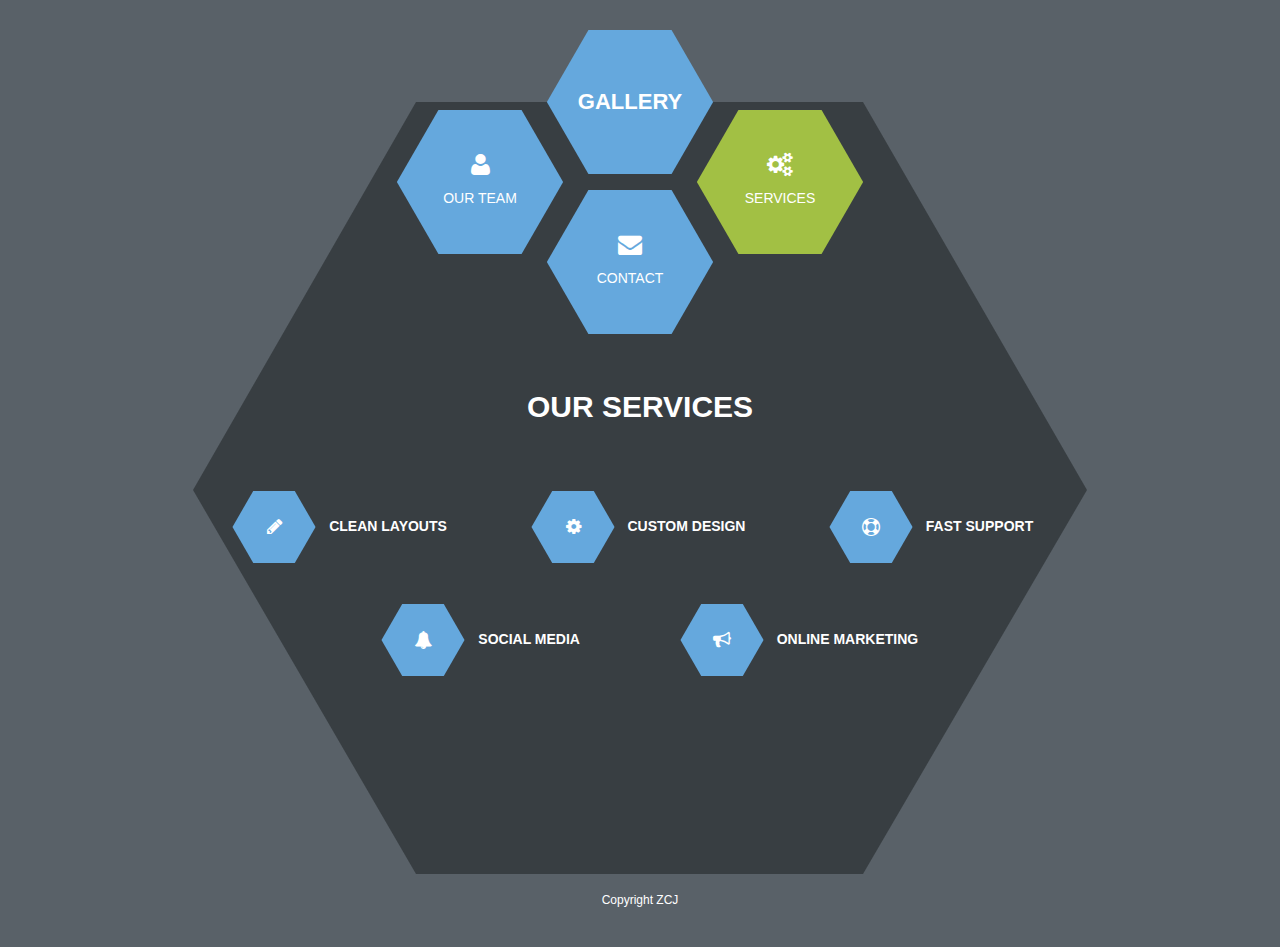
<file: services.html>
<!doctype html>
<html>
<head>
<meta charset="UTF-8">
<title>Service</title>
<link rel="stylesheet" type="text/css" href="css/commen.css"/>
</head>

<body style="background:url(images/background.png) no-repeat;	background-position: 50% 0%;">
	<div class="container">
    	<div class="menu">
            <div class="hexagon_container" id="logo">
                <div class="hexagon hexagon2">
                    <div class="hexagon-in1">
                    	<a href="index.html">
                        <div class="hexagon-in2">
                            <h2>GALLERY</h2>
                      </div>
                      </a>
                  </div>
               </div>
           </div>
           <div class="hexagon_container" id="team">
                <div class="hexagon hexagon2">
                    <div class="hexagon-in1">
                    	<a href="team.html">
                        <div class="hexagon-in2">
                            <i class="fa fa-user">
                            </i>
                            <h2>OUR TEAM</h2>
                      </div>
                      </a>
                  </div>
               </div>
           </div>
           <div class="hexagon_container" id="service">
                <div class="hexagon hexagon2">
                    <div class="hexagon-in1">
                        <div class="hexagon-in2 active">
                            <i class="fa fa-cogs">
                            </i>
                            <h2>SERVICES</h2>
                      </div>
                  </div>
               </div>
           </div>
           <div class="hexagon_container" id="contact">
                <div class="hexagon hexagon2">
                    <div class="hexagon-in1">
                    	<a href="contact.html">
                        <div class="hexagon-in2">
                            <i class="fa fa-envelope">
                            </i>
                            <h2>CONTACT</h2>
                      </div>
                      </a>
                  </div>
               </div>
           </div>
    	</div>
    	<div id="services-content">
        	<header><h1>OUR SERVICES</h1></header>
            <div class="content services">
            	<div class="hexagon_container">
                <div class="hexagon hexagon2 services-item">
                    <div class="hexagon-in1">
                        <div class="hexagon-in2" data-content="Duis ac laoreet mi. Maecenas non lorem sed elit molestie tincidunt. Vestibulum tincidunt libero urna, ut dignissim purus accumsan nec. Sed in molestie lectus. Curabitur non est neque. Maecenas id luctus ligula. Mauris dignissim ante eu arcu ultricies, at sodales orci aliquet.">
                            <i class="fa fa-pencil"></i>
                        </div>
                    </div>
                </div>
                <h2>Clean Layouts</h2>
           	</div>
            	<div class="hexagon_container">
                <div class="hexagon hexagon2 services-item">
                    <div class="hexagon-in1">
                        <div class="hexagon-in2" data-content="Sed ut dapibus nisi. Mauris ultrices tempus tincidunt. Praesent aliquam posuere scelerisque. Cras tristique ac sapien ac sollicitudin. Nulla blandit pharetra dui, ut dignissim nulla porttitor ac. In condimentum neque eget ipsum eleifend viverra.">
                           <i class="fa fa-cog"></i>
                        </div>
                    </div>
                </div>
                <h2>Custom Design</h2>
           	</div>
            	<div class="hexagon_container">
                <div class="hexagon hexagon2 services-item">
                    <div class="hexagon-in1">
                        <div class="hexagon-in2" data-content="In condimentum neque eget ipsum eleifend viverra. Integer vitae mi vel mauris euismod aliquet in pulvinar sapien. Maecenas a egestas ante. Maecenas id diam quis urna imperdiet tristique in non sapien. Praesent fermentum justo risus, vitae viverra tellus vestibulum eget.">
                            <i class="fa fa-support"></i>
                        </div>
                    </div>
                </div>
                <h2>Fast Support</h2>
           	</div>
           	<div class="hexagon_container">
                <div class="hexagon hexagon2 services-item">
                    <div class="hexagon-in1">
                        <div class="hexagon-in2" data-content="Phasellus vel nulla libero. Maecenas mattis in mi a gravida. Integer sit amet orci consectetur, feugiat dolor et, aliquam sem. Praesent fermentum justo risus, vitae viverra tellus vestibulum eget. In hac habitasse platea dictumst. Suspendisse potenti. Vivamus vitae rutrum risus.">
                        	<i class="fa fa-bell"></i>
                        </div>
                    </div>
                </div>
                <h2>Social Media</h2>
           	</div>
            	<div class="hexagon_container">
                <div class="hexagon hexagon2 services-item">
                    <div class="hexagon-in1">
                        <div class="hexagon-in2" data-content="Ut condimentum rhoncus vestibulum. Etiam nec ipsum nec felis vehicula pulvinar vitae quis quam. Aenean urna metus, aliquam pellentesque orci sed, fermentum tincidunt turpis. Pellentesque a sapien vitae velit aliquet consequat.">
                           <i class="fa fa-bullborn"></i>
                        </div>
                    </div>
                </div>
                <h2>Online Marketing</h2>
           	</div>
            	<div class="content-description">
            	<p></p>
               </div>
            </div>
   		</div>
    </div>
    <div class="footer">
    	Copyright
        <a href="javascript:void(0)"> ZCJ</a>
    </div>
    <script src="js/index.js"></script>
</body>
</html>
</file>
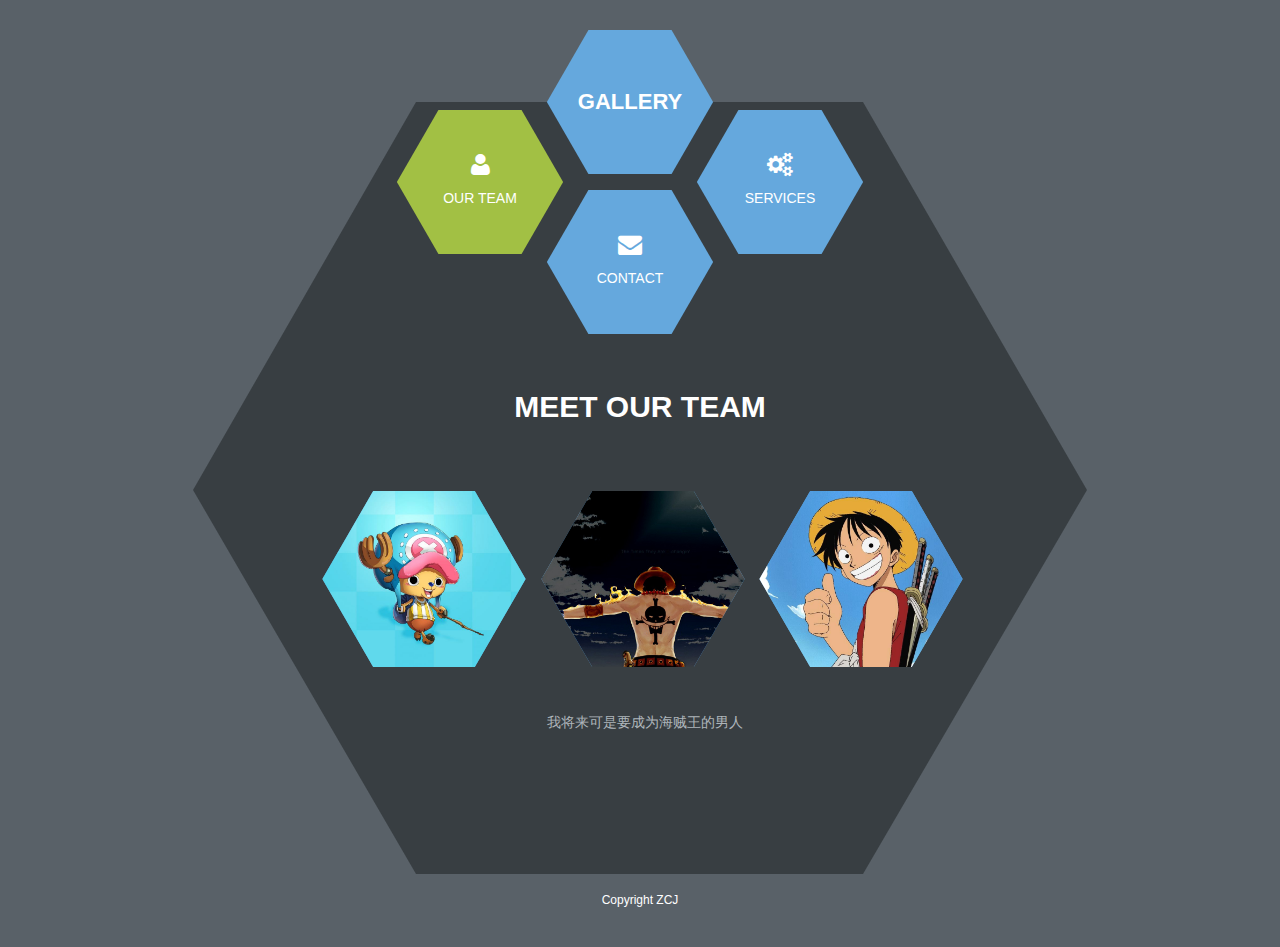
<file: team.html>
<!doctype html>
<html>
<head>
<meta charset="UTF-8">
<title>Team</title>
<link rel="stylesheet" type="text/css" href="css/commen.css"/>
</head>

<body style="background:url(images/background.png) no-repeat;	background-position: 50% 0%;">
	<div class="container">
    	<div class="menu">
            <div class="hexagon_container" id="logo">
                <div class="hexagon hexagon2">
                    <div class="hexagon-in1">
                    	<a href="index.html">
                        <div class="hexagon-in2">
                            <h2>GALLERY</h2>
                      </div>
                      </a>
                  </div>
               </div>
           </div>
           <div class="hexagon_container" id="team">
                <div class="hexagon hexagon2">
                    <div class="hexagon-in1">
                        <div class="hexagon-in2 active">
                            <i class="fa fa-user">
                            </i>
                            <h2>OUR TEAM</h2>
                      </div>
                  </div>
               </div>
           </div>
           <div class="hexagon_container" id="service">
                <div class="hexagon hexagon2">
                    <div class="hexagon-in1">
                    	<a href="services.html">
                        <div class="hexagon-in2">
                            <i class="fa fa-cogs">
                            </i>
                            <h2>SERVICES</h2>
                      </div>
                      </a>
                  </div>
               </div>
           </div>
           <div class="hexagon_container" id="contact">
                <div class="hexagon hexagon2">
                    <div class="hexagon-in1">
                    	<a href="contact.html">
                        <div class="hexagon-in2">
                            <i class="fa fa-envelope">
                            </i>
                            <h2>CONTACT</h2>
                      </div>
                      </a>
                  </div>
               </div>
           </div>
    	</div>
    	<div id="team-content">
        	<header><h1>MEET OUR TEAM</h1></header>
            <div class="content team">
            	<div class="hexagon_container">
                <div class="hexagon hexagon2 team-item">
                    <div class="hexagon-in1">
                        <div class="hexagon-in2" style="background-image:url(images/team/1.jpg)">
                            <div class="overlay" style="display:none;">
                            		<h2>乔巴</h2>
                                 <a href="javascript:void(0)" class="fa fa-facebook"></a>
                                 <a href="javascript:void(0)" class="fa fa-linkedin"></a>
                                 <a href="javascript:void(0)" class="fa fa-twitter"></a>
                            </div>
                        </div>
                    </div>
                </div>
           	</div>
            	<div class="hexagon_container">
                <div class="hexagon hexagon2 team-item">
                    <div class="hexagon-in1">
                        <div class="hexagon-in2" style="background-image:url(images/team/2.jpg)">
                            <div class="overlay" style="display:none;">
                            		<h2>艾斯</h2>
                                 <a href="javascript:void(0)" class="fa fa-facebook"></a>
                                 <a href="javascript:void(0)" class="fa fa-linkedin"></a>
                                 <a href="javascript:void(0)" class="fa fa-twitter"></a> 
                            </div>
                        </div>
                    </div>
                </div>
           	</div>
            	<div class="hexagon_container">
                <div class="hexagon hexagon2 team-item">
                    <div class="hexagon-in1">
                        <div class="hexagon-in2" style="background-image:url(images/team/3.jpg)">
                            <div class="overlay" style="display:none;">
                            		<h2>路飞</h2>
                                 <a href="javascript:void(0)" class="fa fa-facebook"></a>
                                 <a href="javascript:void(0)" class="fa fa-linkedin"></a>
                                 <a href="javascript:void(0)" class="fa fa-twitter"></a>
                            </div>
                        </div>
                    </div>
                </div>
           	</div>
            	<div class="content-description">
                	<p>我将来可是要成为海贼王的男人</p>
               </div>
            </div>
<!--             <div class="pagination">
            	<ul id="page-change">
                	<li id="page_link_1" class="active">1</li>
                  <li id="page_link_2">2</li>
                  <li id="page_link_3">3</li> 
              </ul>
            </div> -->
   		</div>
    </div>
    <div class="footer">
    	Copyright
        <a href="javascript:void(0)"> ZCJ</a>
    </div>
    <script src="js/index.js"></script>
</body>
</html>
</file>
<file: css/commen.css>
@charset "UTF-8";
/* CSS Document */
html,body{
	font:12px 'Open Sans',sans-serif;
	margin:0px;
	padding:0px;
	margin-top:10px;
	color:white;
	background: #596168 ;
}

body{
	width:100%;
	display:table;
}

a{
	text-decoration:none;
	color:white;
}

p{
	font-size:14px;
	color:#aeb5ba;
	max-width:500px;
	margin-left:auto;
	margin-right:auto;
}

h1{
	font-size:30px;
	font-weight:600;
	color:white;
	text-transform:uppercase;
}

h2{
	font-size:14px;
	font-weight:normal;
	color:white;
	text-align:center;
	margin:0;
}

@font-face{font-family:'FontAwesome';src:url('../fonts/fontawesome-webfont.eot?v=4.1.0');src:url('../fonts/fontawesome-webfont.eot?#iefix&v=4.1.0') format('embedded-opentype'),url('../fonts/fontawesome-webfont.woff?v=4.1.0') format('woff'),url('../fonts/fontawesome-webfont.ttf?v=4.1.0') format('truetype'),url('../fonts/fontawesome-webfont.svg?v=4.1.0#fontawesomeregular') format('svg');font-weight:normal;font-style:normal}

.container{
	position:relative;
	width:894px;
	height:853px;
	padding-left:0;
	margin:0px auto 0 auto;
}

.menu{
	position:relative;
}

.hexagon_container{
	width:180px;
	height:144px;
}

#logo{
	position:absolute;
	left:347px;
	top:10px;
}

#team{
	position:absolute;
	left:197px;
	top:90px;
}

#service{
	position:absolute;
	left:497px;
	top:90px;
}

#contact{
	position:absolute;
	left:347px;
	top:170px;
}

.hexagon{
	float:left;
	overflow:hidden;
	visibility:hidden;
	cursor:pointer;
	
	-webkit-transform: rotate(120deg);
 	-moz-transform: rotate(120deg);
  	-o-transform: rotate(120deg);
  	-ms-transform: rotate(120deg);
  	transform: rotate(120deg);
}

.hexagon2{
	width:180px;
	height:144px;
}

.hexagon-in1{
	width:180px;
	height:144px;
	overflow:hidden;
	
	-webkit-transform: rotate(-60deg);
  	-moz-transform: rotate(-60deg);
  	-o-transform: rotate(-60deg);
  	-ms-transform: rotate(-60deg);
  	transform: rotate(-60deg);
}

.hexagon-in2{
	overflow:hidden;
	width:180px;
	height:144px;
	background:#65a8dd 50% no-repeat;
	background-size:125%;
	visibility:visible;
	
	-webkit-transform: rotate(-60deg);
	-moz-transform: rotate(-60deg);
	-o-transform: rotate(-60deg);
	-ms-transform: rotate(-60deg);
	transform: rotate(-60deg);
	
	-webkit-transition: all 0.5s ease;
	-moz-transition: all 0.5s ease;
	-o-transition: all 0.5s ease;
	-ms-transition: all 0.5s ease;
	transition: all 0.5s ease;
}

.hexagon-in2.active{
	background-color:#a2c044;
}

.hexagon-in2:hover{
	background-color:#a2c044;
}

#logo h2{
	font-size:22px;
	font-weight:600;
	line-height:144px;
}

h2{
	font-size:14px;
	font-weight:normal;
	color:white;
	text-align:center;
	margin:0;
}

.menu i{
	display:block;
	width:50px;
	height:50px;
	font-size:24px;
	line-height:50px;
	text-align:center;
	vertical-align:bottom;
	margin-top:30px;
	margin-left:auto;
	margin-right:auto;
}

.fa{
	display:inline-block;
	font-style:normal;
	font-weight:normal;
	font-family:FontAwesome;
	line-height:1;
	-webkit-font-smoothing:antialiased;
}
.fa-user:before{
	content:"\f007";
}

.fa-cogs:before{
	content:"\f085";
}

.fa-envelope:before{
	content:"\f0e0";
}

header{
	position:absolute;
	text-align:center;
	top:350px;
	left:0;
	right:0;
	margin-left:auto;
	margin-right:auto;
}

h1{
	font-size:30px;
	font-weight:600;
	text-transform:uppercase;
	color:white;
}

.footer{
	width:894px;
	height:34px;
	margin:0 auto;
	padding:20px;
	text-align:center;
}

.footer a{
	color:white;
}

/*index css*/
.content{
	position:absolute;
	top:471px;
	left:20px;
	width:100%;
	text-align:center;
}

.content .hexagon_container{
	margin-left:-20px;
	display:inline-block;
}

.gallery .hexagon_container{
	width:200px;
	height:160px;
	overflow:hidden;
}

.gallery-item{
	background-color:white;
	-webkit-box-shadow:inset 0 0 1px #666;
	margin-bottom:30px;
	overflow:hidden;
}

.gallery-item .overlay{
	display:block;
	position:absolute;
	top:0;
	left:0;
	width:100%;
	min-width:100%;
	min-height:100%;
	height:100%;
  
  	-webkit-transition: all 50ms ease-in-out;
  	-moz-transition: all 50ms ease-in-out;
  	-ms-transition: all 50ms ease-in-out;
  	-o-transition: all 50ms ease-in-out;
  	transition: all 50ms ease-in-out;
}

.gallery-item .overlay a{
	color:#2a2a2a;
	height:32px;
	width:32px;
	background-color:#d3b850;
	border-radius:3px;
	text-align:center;
	line-height:32px;
	position:absolute;
	top:50%;
	left:50%;
	margin-top:-16px;
	margin-left:-16px;
}

.fa-expand:before{
	content:"\f065";
}

.gallery .hexagon-in2:hover { 
	webkit-box-shadow: inset 0 0 0 200px rgba(36,36,36, 0.7); 
	box-shadow: inset 0 0 0 200px rgba(36,36,36, 0.7); 
}
	
#gallery-content .pagination{
	left:398.5px;
}

.pagination{
	top:790px;
	position:absolute;
	text-align:center;
}

ul{
	padding:0;
}

.pagination li:hover,.pagination li.active{
	background-color:#a2c044;
}

.pagination li{
	font-size:16px;
	display:inline-block;
	list-style:none;
	float:left;
	width:25px;
	height:25px;
	background-color:#65a8dd;
	margin-right:5px;
	padding:2px;
	cursor:pointer;
	
	-webkit-transition: all 0.25s ease;
  	-moz-transition: all 0.25s ease;
  	-o-transition: all 0.25s ease;
  	-ms-transition: all 0.25s ease;
  	transition: all 0.25s ease;
}

/*team css*/
.team .hexagon_container{
	height:176px;
	width:220px;
	overflow:hidden;
	margin-right:15px;
	margin-bottom:30px;
}

.team .hexagon,.team .hexagin2,.team .hexagon-in1,.team .hexagon-in2{
	height:176px;
	width:220px;
}

.team-item{
	background-color:white;
	-webkit-box-shadow:inset 0 0 1px #666;
	-moz-box-shadow:inset 0 0 1px #666;
	margin-bottom:30px;
	overflow:hidden;
}

.team .hexagon-in2:hover { 
	webkit-box-shadow: inset 0 0 0 200px rgba(161,192,67, 1); 
	box-shadow: inset 0 0 0 200px rgba(161,192,67, 1); 
}

.content-description{
	margin-left:-30px;
}

.team h2{
	font-size:18px;
	margin-top:50px;
}

.team-item .overlay a{
	width:32px;
	height:32px;
	background-color:#d2e0a2;
	-webkit-border-radius:3px;
	-moz-border-radius:3px;
	-ms-border-radius:3px;
	border-radius:3px;
	line-height:32px;
	text-align:center;
	margin-top:15px;
}

.fa-facebook:before{
	content:"\f09a";
}

.fa-linkedin:before{
	content:"\f0e1";
}

.fa-twitter:before{
	content:"\f099";
}

#team-content .pagination{
	left:398.5px;
}

/*services css*/

#services-content .pagination{
	left:398.5px;
}

.services .hexagon_container{
	width:280px;
	height:80px;
	margin-left:15px;
	margin-bottom:30px;
	overflow:hidden;
}

.services .hexagon,.services .hexagon2,.services .hexagon-in1,.services .hexagon-in2{
	width:90px;
	height:72px;
}

.services .hexagon-in2:hover{
	-webkit-box-shadow:inset 0 0 0 200px rgba(161,192,67, 1);
	box-shadow:inset 0 0 0 200px rgba(161,192,67, 1);
}

.services .hexagon-in2.active { background-color: #a2c044; }

.service-item{
	background-color:white;
	-webkit-box-shadow:inset 0 0 1px #666;
	-moz-box-shadow:inset 0 0 1px #666;
	margin-bottom:30px;
	overflow:hidden;
}

.services i{
	font-size:18px;
	margin-top:27px;
}

.fa-pencil:before{
	content:"\f040";
}

.fa-cog:before{
	content:"\f013";
}

.fa-support:before{
	content:"\f1cd";
}

.fa-bell:before{
	content:"\f0f3";
}

.fa-bullborn:before{
	content:"\f0a1";
}

.services h2{
	margin-top:26.5px;
	font-weight:600;
	margin-left:100px;
	text-align:left;
	text-transform:uppercase;
}

/*contact css*/
.templatemo_contactmap{
	width:250px;
	height:214px;
}

#templatemo_map{
	width:100%;
	height:214px;
	margin-left:70px;
}

.templatemo_contactmap img{
	position:absolute;
	width:250px;
	height:214px;
	top:0;
	left:70px;
}

form{
	position:absolute;
	width:400px;
	right:150px;
	top:0;
}

.templatemo_form{
	width:100%;
}

.templatemo_form input{
	float:left;
	width:160px;
	height:34px;
	padding:6px 12px;
	border-radius:0px;
	background:#343536;
	border:1px solid #4b5257;
	margin-right:5px;
	color:#cccccc;
}

.templatemo_form textarea{
	  float: left; 
  padding: 6px 12px;
  width: 350px;
  height: 130px;
  border-radius: 0px; 
  background: #343536; 
  border: 1px solid #4b5257; 
  margin-top: 10px; 
  color: #cccccc;
  font-family: 'Open Sans',sans-serif;
  font-weight: 400;
}

.templatemo_form button.btn-primary{
  float: left; 
  width: 160px;
  line-height: 34px;
  text-align: center;
  color: #ffffff;
  border-radius: 0px;
  background: #a2c044;
  border: none;
  text-transform: uppercase;
  font-size: 14px;
  font-weight: 600;
  margin-top: 10px;
}
	
.contact a { color: #a2c044; }
.contact .fa { color: #a2c044; font-size: 18px; margin-right: 10px; vertical-align: middle; }
address { margin-top: 100px; }

.fa-map-marker:before{ content:"\f041";}
.fa-phone:before{ content:"\f095";}
</file>
